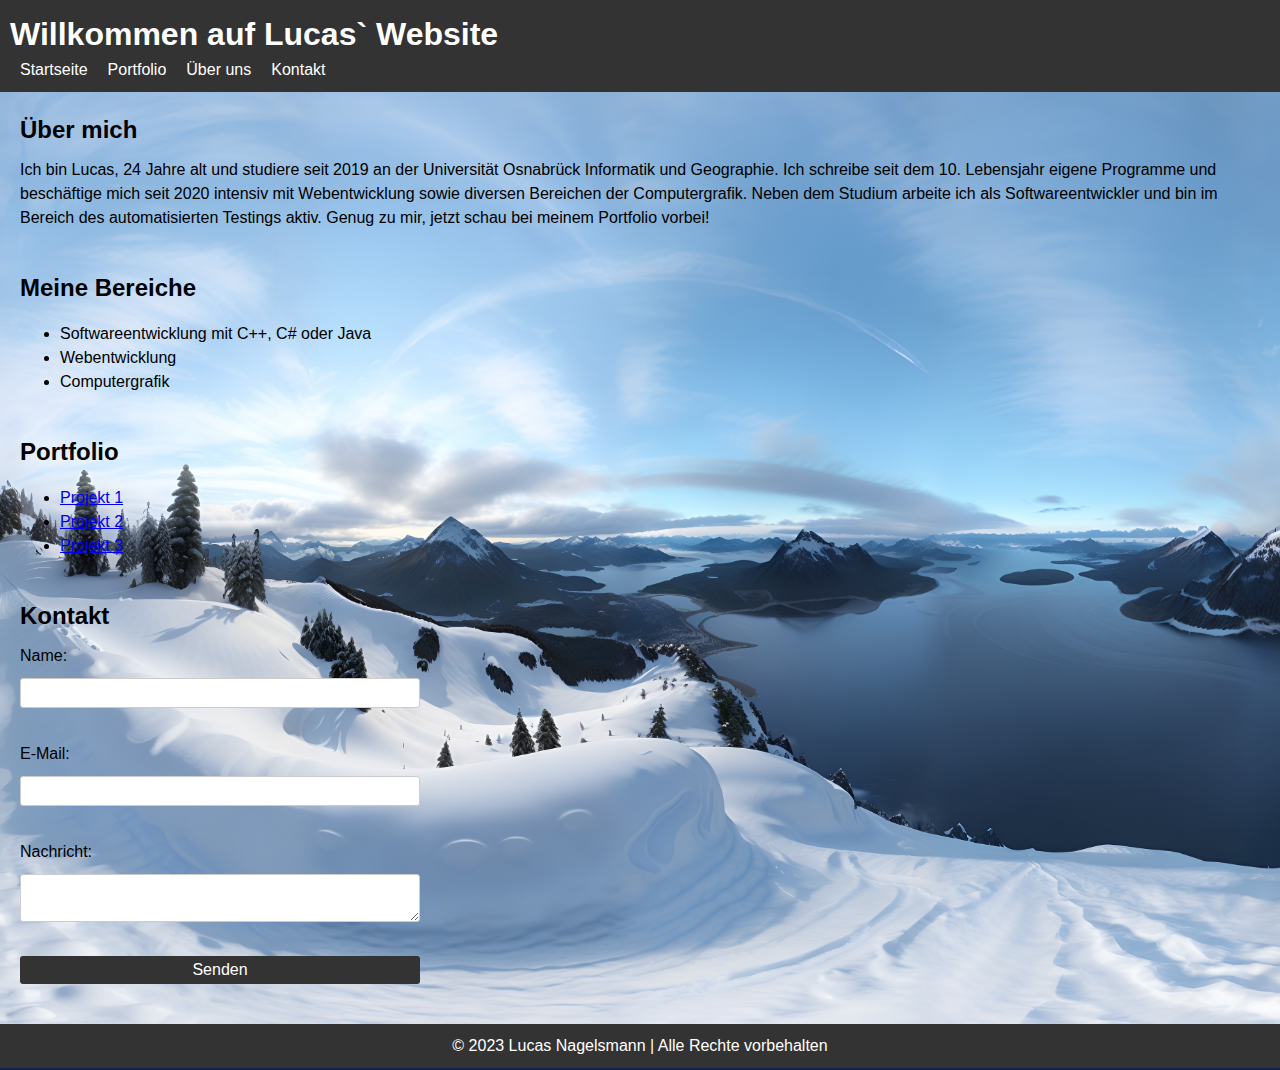
<file: indexOld.html>
<!DOCTYPE html>
<html>
<head>
	<title>Lucas Nagelsmann</title>
	<meta charset="UTF-8">
	<meta name="viewport" content="width=device-width, initial-scale=1.0">
	<link rel="stylesheet" href="styles.css">
</head>
<body>
	<header>
		<h1>Willkommen auf Lucas` Website</h1>
		<nav>
			<ul>
				<li><a href="index.html">Startseite</a></li>
				<li><a href="portfolio.html">Portfolio</a></li>
				<li><a href="übermich.html">Über uns</a></li>
				<li><a href="kontakt.html">Kontakt</a></li>
			</ul>
		</nav>
	</header>
	<main>
		<section id="about">
			<h2>Über mich</h2>
			<p>Ich bin Lucas, 24 Jahre alt und studiere seit 2019 an der Universität Osnabrück Informatik und Geographie.
				Ich schreibe seit dem 10. Lebensjahr eigene Programme und beschäftige mich seit 2020 intensiv mit Webentwicklung
				sowie diversen Bereichen der Computergrafik. Neben dem Studium arbeite ich als Softwareentwickler und bin im Bereich 
				des automatisierten Testings aktiv. Genug zu mir, jetzt schau bei meinem Portfolio vorbei!
			</p>
		</section>
		<section id="services">
			<h2>Meine Bereiche</h2>
			<ul>
				<li>Softwareentwicklung mit C++, C# oder Java</li>
				<li>Webentwicklung</li>
				<li>Computergrafik</li>
			</ul>
		</section>
		<section id="portfolio">
			<h2>Portfolio</h2>
			<ul>
				<li><a href="#">Projekt 1</a></li>
				<li><a href="#">Projekt 2</a></li>
				<li><a href="#">Projekt 3</a></li>
			</ul>
		</section>
		<section id="contact">
			<h2>Kontakt</h2>
			<form>
				<label for="name">Name:</label>
				<input type="text" id="name" name="name"><br>

				<label for="email">E-Mail:</label>
				<input type="email" id="email" name="email"><br>

				<label for="message">Nachricht:</label>
				<textarea id="message" name="message"></textarea><br>

				<input type="submit" value="Senden">
			</form>
		</section>
	</main>
	<footer>
		<p>&copy; 2023 Lucas Nagelsmann | Alle Rechte vorbehalten</p>
	</footer>
</body>
</html>
</file>
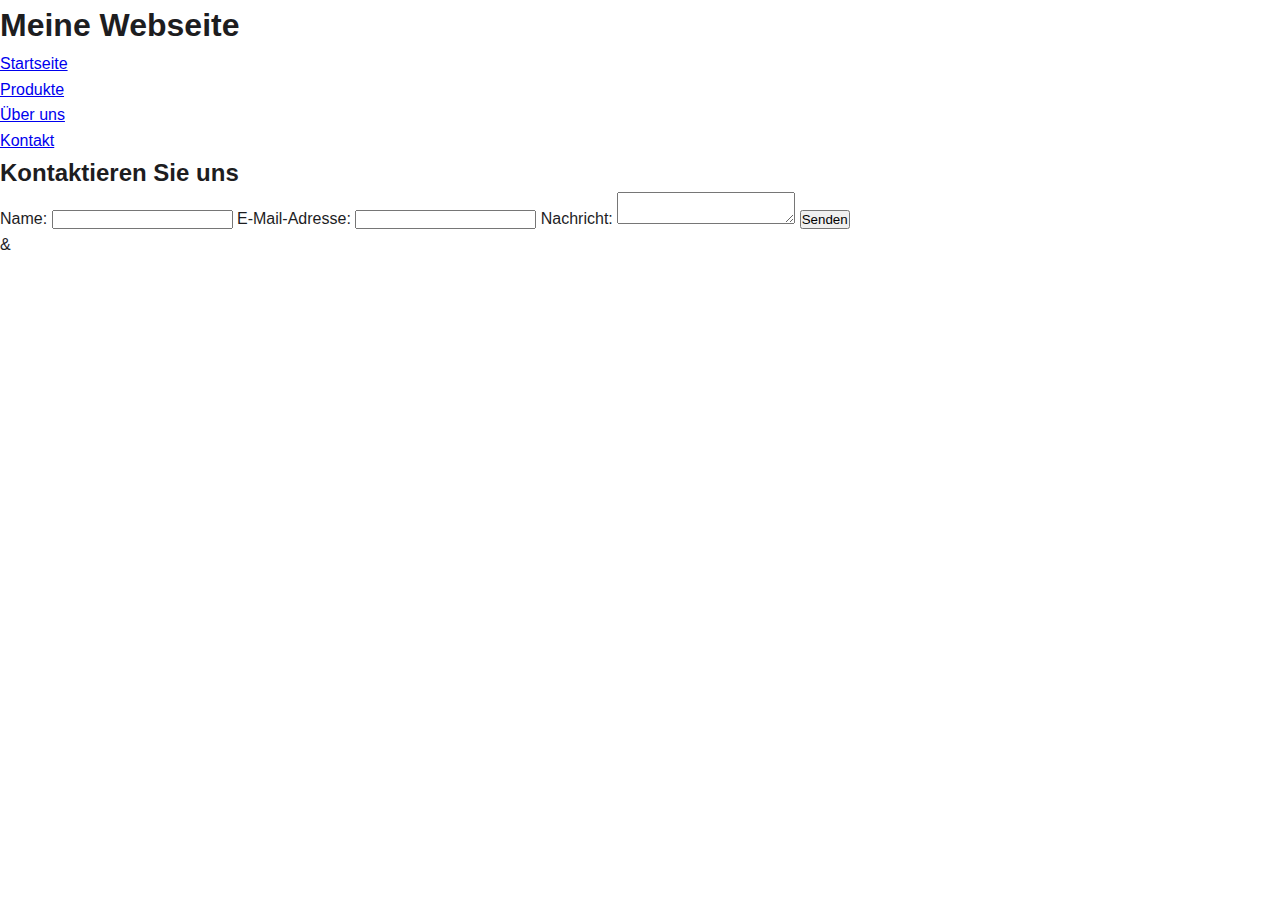
<file: kontakt.html>
<!DOCTYPE html>
<html>
<head>
	<title>Kontakt</title>
	<link rel="stylesheet" type="text/css" href="style.css">
</head>
<body>
	<header>
		<h1>Meine Webseite</h1>
		<nav>
			<ul>
				<li><a href="index.html">Startseite</a></li>
				<li><a href="produkte.html">Produkte</a></li>
				<li><a href="überuns.html">Über uns</a></li>
				<li><a href="kontakt.html">Kontakt</a></li>
			</ul>
		</nav>
	</header>

	<main>
		<section>
			<h2>Kontaktieren Sie uns</h2>
			<form>
				<label for="name">Name:</label>
				<input type="text" id="name" name="name" required>

				<label for="email">E-Mail-Adresse:</label>
				<input type="email" id="email" name="email" required>

				<label for="nachricht">Nachricht:</label>
				<textarea id="nachricht" name="nachricht" required></textarea>

				<input type="submit" value="Senden">
			</form>
		</section>
	</main>

	<footer>
		<p>&
</file>
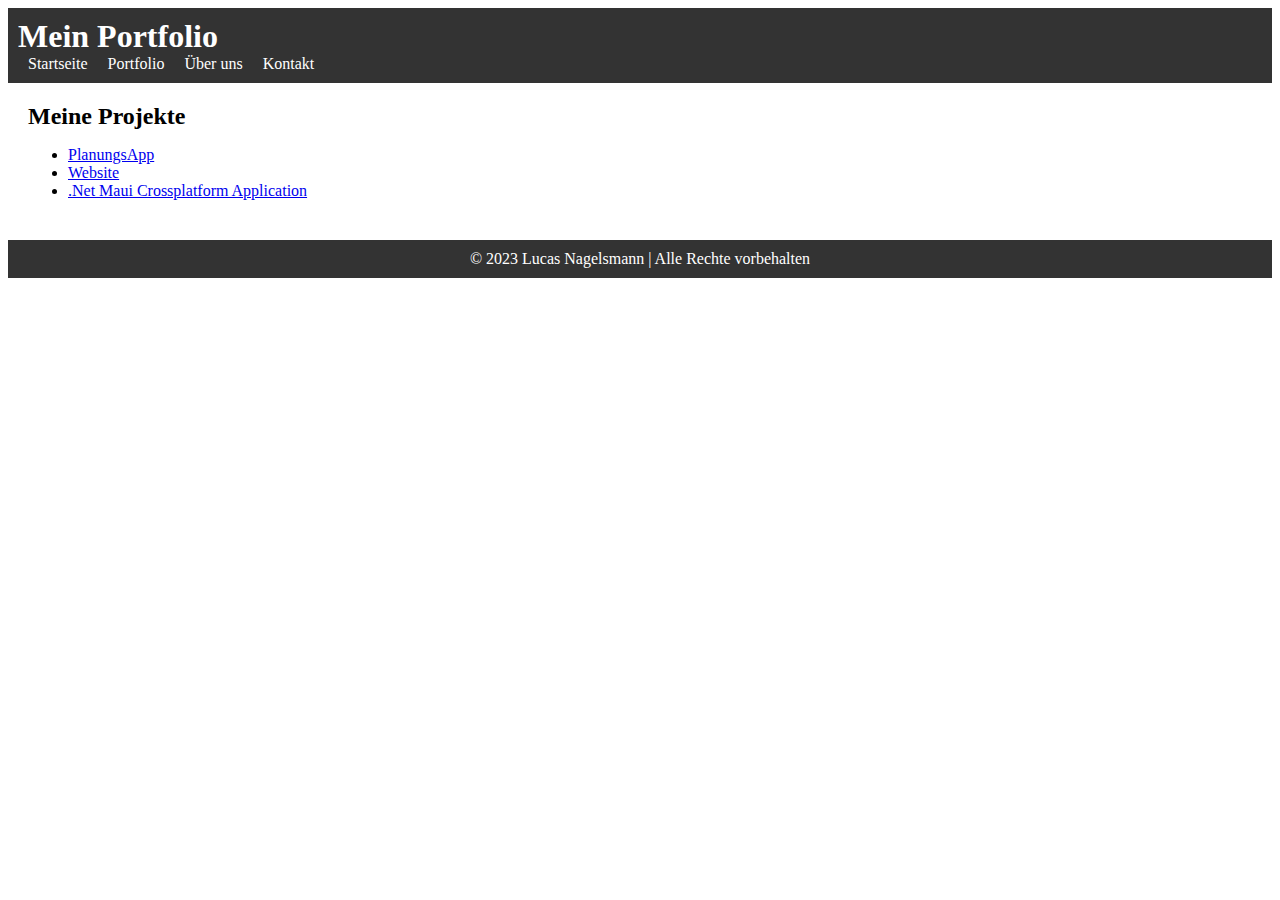
<file: portfolio.html>
<!DOCTYPE html>
<html>
<head>
	<title>Lucas Nagelsmann</title>
	<meta charset="UTF-8">
	<meta name="viewport" content="width=device-width, initial-scale=1.0">
	<link rel="stylesheet" href="CSSFiles/stylesPortfolio.css">
</head>
<body>
	<header>
		<h1>Mein Portfolio</h1>
		<nav>
			<ul>
				<li><a href="index.html">Startseite</a></li>
				<li><a href="portfolio.html">Portfolio</a></li>
				<li><a href="übermich.html">Über uns</a></li>
				<li><a href="kontakt.html">Kontakt</a></li>
			</ul>
		</nav>
	</header>
	<main>
		<section id="portfolio" class="portfolio">
			<h2>Meine Projekte</h2>
			<ul>
				<li><a href="PortfolioPages/planungsApp.html">PlanungsApp</a></li>
				<li><a href="#">Website</a></li>
				<li><a href="#">.Net Maui Crossplatform Application</a></li>
			</ul>
		</section>
		
	</main>
	<footer>
		<p>&copy; 2023 Lucas Nagelsmann | Alle Rechte vorbehalten</p>
	</footer>
</body>
</html>
</file>
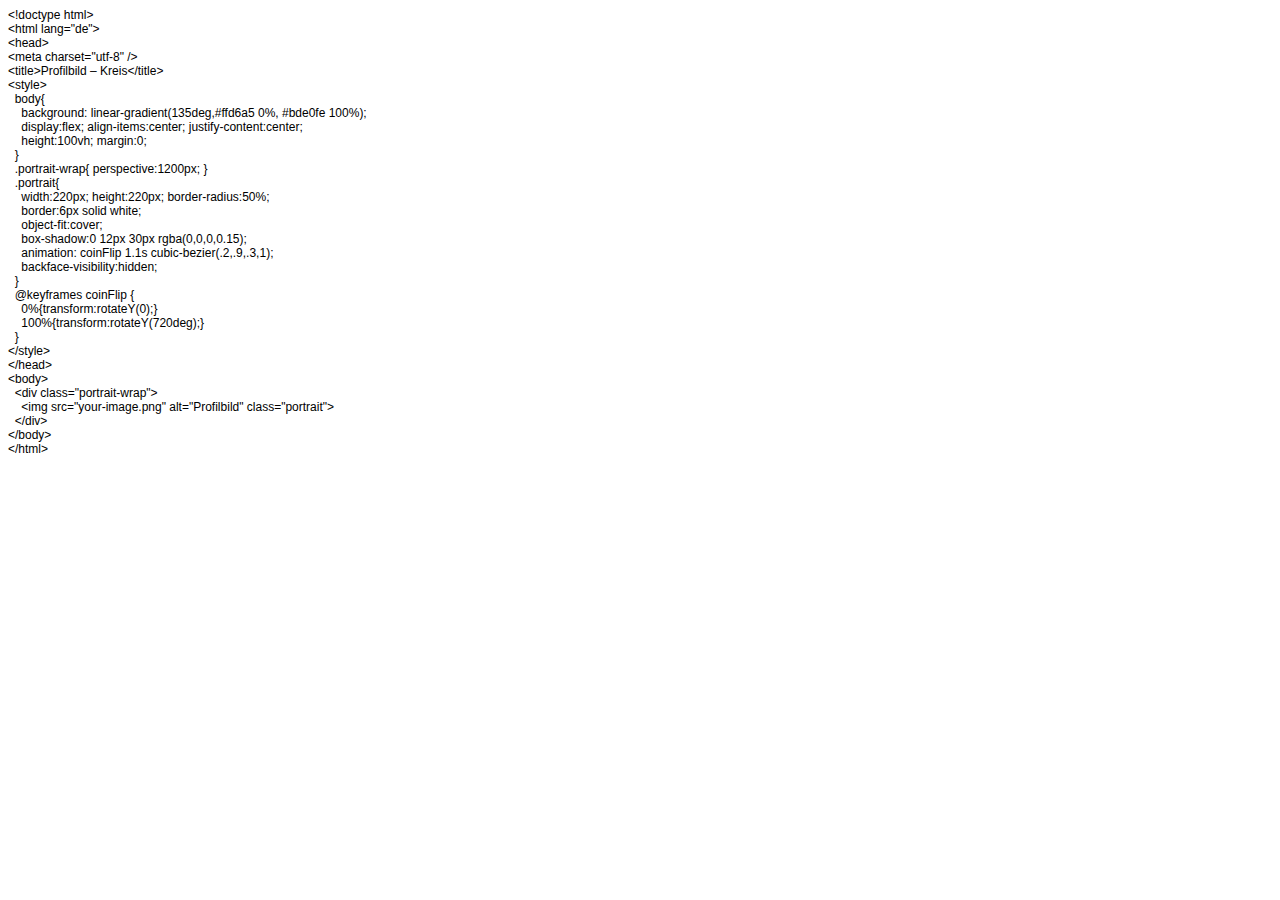
<file: resources/img/rahmen.html>
<!DOCTYPE html PUBLIC "-//W3C//DTD HTML 4.01//EN" "http://www.w3.org/TR/html4/strict.dtd">
<html>
<head>
  <meta http-equiv="Content-Type" content="text/html; charset=utf-8">
  <meta http-equiv="Content-Style-Type" content="text/css">
  <title></title>
  <meta name="Generator" content="Cocoa HTML Writer">
  <meta name="CocoaVersion" content="2575.6">
  <style type="text/css">
    p.p1 {margin: 0.0px 0.0px 0.0px 0.0px; font: 12.0px Helvetica}
  </style>
</head>
<body>
<p class="p1">&lt;!doctype html&gt;</p>
<p class="p1">&lt;html lang="de"&gt;</p>
<p class="p1">&lt;head&gt;</p>
<p class="p1">&lt;meta charset="utf-8" /&gt;</p>
<p class="p1">&lt;title&gt;Profilbild – Kreis&lt;/title&gt;</p>
<p class="p1">&lt;style&gt;</p>
<p class="p1"><span class="Apple-converted-space">  </span>body{</p>
<p class="p1"><span class="Apple-converted-space">    </span>background: linear-gradient(135deg,#ffd6a5 0%, #bde0fe 100%);</p>
<p class="p1"><span class="Apple-converted-space">    </span>display:flex; align-items:center; justify-content:center;</p>
<p class="p1"><span class="Apple-converted-space">    </span>height:100vh; margin:0;</p>
<p class="p1"><span class="Apple-converted-space">  </span>}</p>
<p class="p1"><span class="Apple-converted-space">  </span>.portrait-wrap{ perspective:1200px; }</p>
<p class="p1"><span class="Apple-converted-space">  </span>.portrait{</p>
<p class="p1"><span class="Apple-converted-space">    </span>width:220px; height:220px; border-radius:50%;</p>
<p class="p1"><span class="Apple-converted-space">    </span>border:6px solid white;</p>
<p class="p1"><span class="Apple-converted-space">    </span>object-fit:cover;</p>
<p class="p1"><span class="Apple-converted-space">    </span>box-shadow:0 12px 30px rgba(0,0,0,0.15);</p>
<p class="p1"><span class="Apple-converted-space">    </span>animation: coinFlip 1.1s cubic-bezier(.2,.9,.3,1);</p>
<p class="p1"><span class="Apple-converted-space">    </span>backface-visibility:hidden;</p>
<p class="p1"><span class="Apple-converted-space">  </span>}</p>
<p class="p1"><span class="Apple-converted-space">  </span>@keyframes coinFlip {</p>
<p class="p1"><span class="Apple-converted-space">    </span>0%{transform:rotateY(0);}</p>
<p class="p1"><span class="Apple-converted-space">    </span>100%{transform:rotateY(720deg);}</p>
<p class="p1"><span class="Apple-converted-space">  </span>}</p>
<p class="p1">&lt;/style&gt;</p>
<p class="p1">&lt;/head&gt;</p>
<p class="p1">&lt;body&gt;</p>
<p class="p1"><span class="Apple-converted-space">  </span>&lt;div class="portrait-wrap"&gt;</p>
<p class="p1"><span class="Apple-converted-space">    </span>&lt;img src="your-image.png" alt="Profilbild" class="portrait"&gt;</p>
<p class="p1"><span class="Apple-converted-space">  </span>&lt;/div&gt;</p>
<p class="p1">&lt;/body&gt;</p>
<p class="p1">&lt;/html&gt;</p>
</body>
</html>
</file>
<file: styles.css>
/* Allgemeine Formatierung */
body {
    font-family: Arial, sans-serif;
    font-size: 16px;
    line-height: 1.5;
    margin: 0;
    padding: 0;
    background-color: #0c2352; /* Dunkles Blau */
  
    background-image: url("realistic_snowy_mountins.jfif");
    background-repeat: no-repeat;
    background-size: cover;
    
      
}

/* Header */
header {
    background-color: #333;
    color: #fff;
    padding: 10px;
}
header h1 {
    margin: 0;
}

/* Navigation */
nav {
    display: flex;
    justify-content: space-between;
    align-items: center;
}
nav ul {
    list-style: none;
    margin: 0;
    padding: 0;
    display: flex;
}
nav li {
    margin: 0 10px;
}
nav a {
    color: #fff;
    text-decoration: none;
    transition: color 0.3s ease;
}
nav a:hover {
    color: #f00;
}

/* Hauptbereich */
main {
    margin: 20px;
}
section {
    margin-bottom: 40px;
}
h2 {
    font-size: 24px;
    margin-bottom: 10px;
}
p {
    margin: 0;
}

/* Formular */
form {
    display: flex;
    flex-direction: column;
    max-width: 400px;
}
label {
    margin-bottom: 10px;
}
input[type="text"],
input[type="email"],
textarea {
    padding: 5px;
    margin-bottom: 10px;
    border: 1px solid #ccc;
    border-radius: 3px;
    font-size: 16px;
}
input[type="submit"] {
    background-color: #333;
    color: #fff;
    padding: 5px 10px;
    border: none;
    border-radius: 3px;
    font-size: 16px;
    cursor: pointer;
}
input[type="submit"]:hover {
    background-color: #f00;
}

/* Footer */
footer {
    background-color: #333;
    color: #fff;
    padding: 10px;
    text-align: center;
}

.main-content {
    padding-top: 60px; /* adjust to match the height of your navbar */
    padding-bottom: 120px; /* add extra padding to ensure cards are fully visible */
}

.card:last-child {
    margin-bottom: 60px; /* add margin to ensure last card is fully visible */
}

.card-container {
    position: relative;
    width: 100%;
    overflow: hidden;
  }
  
  .card-carousel {
    display: flex;
    flex-wrap: nowrap;
    transition: transform 0.5s ease;
  }
  
  .card {
    width: calc(95% / 3);
    margin: 10px;
    flex-shrink: 0;
  }
  
  .carousel-controls {
    position: absolute;
    top: 50%;
    transform: translateY(-50%);
    width: 100%;
    display: flex;
    justify-content: space-between;
  }
  
  .carousel-prev, .carousel-next {
    background-color: #000000; /* Hintergrundfarbe */
    border: 1px solid #ddd; /* Rand */
    padding: 10px;
    font-size: 24px;
    cursor: pointer;
    position: absolute; /* Positionierung */
    top: 50%;
    transform: translateY(-50%);
  }
  
  .carousel-prev {
    left: 0; /* Positionierung links */
  }
  
  .carousel-next {
    right: 0; /* Positionierung rechts */
  }
  
  .carousel-prev:hover, .carousel-next:hover {
    background-color: #ccc;
  }
</file>
<file: CSSFiles/stylesPortfolio.css>
/* Header */
header {
    background-color: #333;
    color: #fff;
    padding: 10px;
}
header h1 {
    margin: 0;
}

/* Navigation */
nav {
    display: flex;
    justify-content: space-between;
    align-items: center;
}
nav ul {
    list-style: none;
    margin: 0;
    padding: 0;
    display: flex;
}
nav li {
    margin: 0 10px;
}
nav a {
    color: #fff;
    text-decoration: none;
    transition: color 0.3s ease;
}
nav a:hover {
    color: #f00;
}

/* Hauptbereich */
main {
    margin: 20px;
}
section {
    margin-bottom: 40px;
}
h2 {
    font-size: 24px;
    margin-bottom: 10px;
}
p {
    margin: 0;
}


/* Footer */
footer {
    background-color: #333;
    color: #fff;
    padding: 10px;
    text-align: center;
    margin-bottom: 0px;
    margin-top: auto;
}
</file>
<file: style.css>
/* ===================================
   RESET & BASE STYLES
   =================================== */
* {
    margin: 0;
    padding: 0;
    box-sizing: border-box;
}

/* ===================================
   CSS VARIABLES
   =================================== */
:root {
    --primary-text: #1d1d1f;
    --secondary-text: #6e6e73;
    --bg-primary: #ffffff;
    --bg-secondary: #f5f5f7;
    --accent-blue: #007aff;
    --accent-purple: #af52de;
    --accent-pink: #ff2d92;
    --accent-orange: #ff9500;
    --card-bg: rgba(255, 255, 255, 0.8);
    --glass-bg: rgba(255, 255, 255, 0.1);
    --shadow: rgba(0, 0, 0, 0.1);
    --border-color: rgba(0, 0, 0, 0.05);
}

[data-theme="dark"] {
    --primary-text: #f5f5f7;
    --secondary-text: #a1a1a6;
    --bg-primary: #000000;
    --bg-secondary: #1d1d1f;
    --card-bg: rgba(29, 29, 31, 0.9);
    --glass-bg: rgba(255, 255, 255, 0.05);
    --shadow: rgba(255, 255, 255, 0.1);
    --border-color: rgba(255, 255, 255, 0.1);
}

/* ===================================
   BODY & TYPOGRAPHY
   =================================== */
body {
    font-family: -apple-system, BlinkMacSystemFont, 'Segoe UI', Roboto, 'Helvetica Neue', Arial, sans-serif;
    background: var(--bg-primary);
    color: var(--primary-text);
    line-height: 1.6;
    overflow-x: hidden;
    transition: background 0.3s ease, color 0.3s ease;
}

/* ===================================
   NAVIGATION
   =================================== */
.navbar {
    position: fixed;
    top: 0;
    width: 100%;
    backdrop-filter: blur(20px);
    -webkit-backdrop-filter: blur(20px);
    background: var(--glass-bg);
    border-bottom: 1px solid var(--border-color);
    z-index: 1000;
    transition: all 0.3s ease;
}

.nav-container {
    max-width: 1200px;
    margin: 0 auto;
    display: flex;
    justify-content: space-between;
    align-items: center;
    padding: 1rem 2rem;
}

.logo {
    font-size: 1.5rem;
    font-weight: 600;
    background: linear-gradient(135deg, var(--accent-blue), var(--accent-purple));
    -webkit-background-clip: text;
    -webkit-text-fill-color: transparent;
    background-clip: text;
    user-select: none;
}

.nav-links {
    display: flex;
    list-style: none;
    gap: 2rem;
    align-items: center;
}

.nav-links a {
    text-decoration: none;
    color: var(--primary-text);
    font-weight: 500;
    font-size: 0.95rem;
    transition: all 0.3s ease;
    opacity: 0.8;
    position: relative;
}

.nav-links a::after {
    content: '';
    position: absolute;
    bottom: -5px;
    left: 0;
    width: 0;
    height: 2px;
    background: linear-gradient(135deg, var(--accent-blue), var(--accent-purple));
    transition: width 0.3s ease;
}

.nav-links a:hover {
    opacity: 1;
}

.nav-links a:hover::after {
    width: 100%;
}

.theme-toggle {
    background: none;
    border: 2px solid var(--border-color);
    color: var(--primary-text);
    padding: 0.5rem 1rem;
    border-radius: 20px;
    cursor: pointer;
    transition: all 0.3s ease;
    backdrop-filter: blur(10px);
    font-size: 0.8rem;
}

.theme-toggle:hover {
    border-color: var(--accent-blue);
    transform: scale(1.05);
}

/* Mobile Menu Toggle */
.mobile-menu-toggle {
    display: none;
    flex-direction: column;
    gap: 5px;
    background: none;
    border: none;
    cursor: pointer;
    padding: 0.5rem;
}

.hamburger {
    width: 25px;
    height: 3px;
    background: var(--primary-text);
    border-radius: 3px;
    transition: all 0.3s ease;
}

.mobile-menu-toggle.active .hamburger:nth-child(1) {
    transform: rotate(45deg) translate(7px, 7px);
}

.mobile-menu-toggle.active .hamburger:nth-child(2) {
    opacity: 0;
}

.mobile-menu-toggle.active .hamburger:nth-child(3) {
    transform: rotate(-45deg) translate(7px, -7px);
}

/* ===================================
   HERO SECTION
   =================================== */
.hero {
    min-height: 100vh;
    display: flex;
    align-items: center;
    justify-content: center;
    position: relative;
    background: linear-gradient(135deg, var(--bg-primary) 0%, var(--bg-secondary) 100%);
    overflow: hidden;
}

.hero-bg {
    position: absolute;
    top: 0;
    left: 0;
    width: 100%;
    height: 100%;
    background: linear-gradient(135deg, 
        rgba(0, 122, 255, 0.1) 0%, 
        rgba(175, 82, 222, 0.1) 50%, 
        rgba(255, 45, 146, 0.1) 100%);
    opacity: 0.8;
    animation: gradientShift 8s ease-in-out infinite;
}

@keyframes gradientShift {
    0%, 100% { opacity: 0.8; transform: scale(1); }
    50% { opacity: 1; transform: scale(1.05); }
}

.hero-content {
    text-align: center;
    z-index: 2;
    max-width: 800px;
    padding: 0 2rem;
}

.hero h1 {
    font-size: clamp(3rem, 8vw, 6rem);
    font-weight: 700;
    margin-bottom: 1rem;
    background: linear-gradient(135deg, var(--accent-blue), var(--accent-purple), var(--accent-pink));
    -webkit-background-clip: text;
    -webkit-text-fill-color: transparent;
    background-clip: text;
    animation: fadeInUp 1s ease-out;
}

.hero p {
    font-size: clamp(1.1rem, 3vw, 1.5rem);
    color: var(--secondary-text);
    margin-bottom: 2rem;
    animation: fadeInUp 1s ease-out 0.2s backwards;
}

.cta-button {
    display: inline-block;
    padding: 1rem 2rem;
    background: linear-gradient(135deg, var(--accent-blue), var(--accent-purple));
    color: white;
    text-decoration: none;
    border-radius: 30px;
    font-weight: 500;
    transition: all 0.3s ease;
    animation: fadeInUp 1s ease-out 0.4s backwards;
    box-shadow: 0 10px 30px rgba(0, 122, 255, 0.3);
}

.cta-button:hover {
    transform: translateY(-3px);
    box-shadow: 0 15px 40px rgba(0, 122, 255, 0.4);
}

@keyframes fadeInUp {
    from {
        opacity: 0;
        transform: translateY(50px);
    }
    to {
        opacity: 1;
        transform: translateY(0);
    }
}

/* ===================================
   SECTIONS
   =================================== */
.section {
    padding: 6rem 2rem;
    max-width: 1200px;
    margin: 0 auto;
    text-align: justify;
}

.section-title {
    font-size: clamp(2rem, 5vw, 3rem);
    font-weight: 700;
    text-align: center;
    margin-bottom: 3rem;
    background: linear-gradient(135deg, var(--accent-blue), var(--accent-purple));
    -webkit-background-clip: text;
    -webkit-text-fill-color: transparent;
    background-clip: text;
}

/* ===================================
   ABOUT SECTION
   =================================== */
.about-content {
    display: grid;
    grid-template-columns: 1fr 1fr;
    gap: 4rem;
    align-items: center;
}

.about-text {
    font-size: 1.1rem;
    line-height: 1.8;
    color: var(--secondary-text);
}

.about-text p {
    margin-bottom: 1.5rem;
}

.portrait-wrap {
    text-align: center;
    perspective: 1000px;
}

.portrait {
    width: 100%;
    max-width: 400px;
    aspect-ratio: 1 / 1;
    object-fit: cover;
    border-radius: 50%;
    box-shadow: 0 20px 60px var(--shadow);
    transition: all 0.3s ease;
    transform-origin: center center;
    border: 5px solid var(--card-bg);
}

.portrait:hover {
    transform: scale(1.05);
}

/* Swing Animation für Portrait */
@keyframes swing {
    0%   { transform: rotateZ(0deg); }
    20%  { transform: rotateZ(15deg); }
    40%  { transform: rotateZ(-10deg); }
    60%  { transform: rotateZ(7deg); }
    80%  { transform: rotateZ(-5deg); }
    100% { transform: rotateZ(0deg); }
}

.portrait.visible {
    animation: swing 1.5s ease-out forwards;
}

/* ===================================
   SKILLS SECTION
   =================================== */
.skills-grid {
    display: grid;
    grid-template-columns: repeat(auto-fit, minmax(280px, 1fr));
    gap: 2rem;
    margin-top: 3rem;
}

.skill-card {
    background: var(--card-bg);
    backdrop-filter: blur(20px);
    -webkit-backdrop-filter: blur(20px);
    border-radius: 20px;
    padding: 2rem;
    border: 1px solid var(--border-color);
    transition: all 0.3s ease;
    position: relative;
    overflow: hidden;
}

.skill-card::before {
    content: '';
    position: absolute;
    top: 0;
    left: 0;
    width: 100%;
    height: 4px;
    background: linear-gradient(90deg, var(--accent-blue), var(--accent-purple), var(--accent-pink));
}

.skill-card:hover {
    transform: translateY(-10px);
    box-shadow: 0 20px 40px var(--shadow);
}

.skill-icon {
    font-size: 2.5rem;
    margin-bottom: 1rem;
    display: block;
}

.skill-card h3 {
    font-size: 1.3rem;
    margin-bottom: 1rem;
    color: var(--primary-text);
}

.skill-card p {
    color: var(--secondary-text);
    line-height: 1.6;
    font-size: 0.95rem;
}

/* ===================================
   PORTFOLIO SECTION
   =================================== */
.portfolio-grid {
    display: grid;
    grid-template-columns: repeat(auto-fit, minmax(300px, 1fr));
    gap: 2rem;
    margin-top: 3rem;
}

.project-card {
    background: var(--card-bg);
    backdrop-filter: blur(20px);
    -webkit-backdrop-filter: blur(20px);
    border-radius: 20px;
    overflow: hidden;
    border: 1px solid var(--border-color);
    transition: all 0.3s ease;
    position: relative;
}

.project-card:hover {
    transform: translateY(-10px);
    box-shadow: 0 25px 50px var(--shadow);
}

.project-image {
    width: 100%;
    height: 200px;
    background: linear-gradient(135deg, var(--accent-blue), var(--accent-purple), var(--accent-pink));
    display: flex;
    align-items: center;
    justify-content: center;
    color: white;
    font-size: 1.2rem;
    font-weight: 600;
    position: relative;
    overflow: hidden;
}

.project-image::after {
    content: '';
    position: absolute;
    top: 0;
    left: -100%;
    width: 100%;
    height: 100%;
    background: linear-gradient(90deg, transparent, rgba(255, 255, 255, 0.3), transparent);
    transition: all 0.6s ease;
}

.project-card:hover .project-image::after {
    left: 100%;
}

.project-content {
    padding: 2rem;
}

.project-content h3 {
    font-size: 1.5rem;
    margin-bottom: 1rem;
    color: var(--primary-text);
}

.project-content p {
    color: var(--secondary-text);
    margin-bottom: 1.5rem;
    line-height: 1.6;
}

.project-link {
    color: var(--accent-blue);
    text-decoration: none;
    font-weight: 500;
    transition: all 0.3s ease;
    display: inline-flex;
    align-items: center;
    gap: 0.5rem;
}

.project-link:hover {
    color: var(--accent-purple);
    transform: translateX(5px);
}

/* ===================================
   CONTACT SECTION
   =================================== */
.contact-content {
    text-align: center;
    max-width: 600px;
    margin: 0 auto;
}

.contact-content > p {
    font-size: 1.2rem;
    color: var(--secondary-text);
    margin-bottom: 2rem;
}

.contact-form {
    display: grid;
    gap: 1.5rem;
    margin-top: 3rem;
}

.form-group {
    display: grid;
    gap: 0.5rem;
    text-align: left;
}

.form-group label {
    color: var(--primary-text);
    font-weight: 500;
    font-size: 0.95rem;
}

.form-group input,
.form-group textarea {
    padding: 1rem;
    border: 2px solid var(--border-color);
    border-radius: 10px;
    background: var(--card-bg);
    color: var(--primary-text);
    font-size: 1rem;
    font-family: inherit;
    transition: all 0.3s ease;
    backdrop-filter: blur(10px);
    -webkit-backdrop-filter: blur(10px);
}

.form-group input::placeholder,
.form-group textarea::placeholder {
    color: var(--secondary-text);
    opacity: 0.6;
}

.form-group input:focus,
.form-group textarea:focus {
    outline: none;
    border-color: var(--accent-blue);
    transform: scale(1.01);
    box-shadow: 0 5px 20px rgba(0, 122, 255, 0.2);
}

.form-group textarea {
    resize: vertical;
    min-height: 120px;
}

.submit-btn {
    padding: 1rem 2rem;
    background: linear-gradient(135deg, var(--accent-blue), var(--accent-purple));
    color: white;
    border: none;
    border-radius: 30px;
    font-size: 1rem;
    font-weight: 500;
    cursor: pointer;
    transition: all 0.3s ease;
    margin-top: 1rem;
}

.submit-btn:hover {
    transform: translateY(-3px);
    box-shadow: 0 15px 30px rgba(0, 122, 255, 0.3);
}

.submit-btn:active {
    transform: translateY(-1px);
}

.submit-btn:disabled {
    opacity: 0.6;
    cursor: not-allowed;
}

/* ===================================
   FOOTER
   =================================== */
.footer {
    background: var(--bg-secondary);
    padding: 3rem 2rem;
    text-align: center;
    border-top: 1px solid var(--border-color);
}

.footer p {
    color: var(--secondary-text);
    margin-top: 1.5rem;
    font-size: 0.9rem;
}

.social-links {
    display: flex;
    justify-content: center;
    gap: 1.5rem;
    flex-wrap: wrap;
}

.social-link {
    width: 50px;
    height: 50px;
    background: linear-gradient(135deg, var(--accent-blue), var(--accent-purple));
    border-radius: 50%;
    display: flex;
    align-items: center;
    justify-content: center;
    color: white;
    text-decoration: none;
    transition: all 0.3s ease;
}

.social-link:hover {
    transform: translateY(-5px) scale(1.1);
    box-shadow: 0 10px 25px rgba(0, 122, 255, 0.3);
}

.social-link img {
    width: 45px;
    height: 45px;
    object-fit: contain;
}

/* ===================================
   SCROLL ANIMATIONS
   =================================== */
.scroll-fade {
    opacity: 0;
    transform: translateY(50px);
    transition: all 0.8s ease;
}

.scroll-fade.visible {
    opacity: 1;
    transform: translateY(0);
}

.scroll-slide-left {
    opacity: 0;
    transform: translateX(-100px);
    transition: all 0.8s ease;
}

.scroll-slide-left.visible {
    opacity: 1;
    transform: translateX(0);
}

.scroll-slide-right {
    opacity: 0;
    transform: translateX(100px);
    transition: all 0.8s ease;
}

.scroll-slide-right.visible {
    opacity: 1;
    transform: translateX(0);
}

/* ===================================
   RESPONSIVE DESIGN
   =================================== */
@media (max-width: 1024px) {
    .section {
        padding: 4rem 2rem;
    }

    .skills-grid {
        grid-template-columns: repeat(auto-fit, minmax(250px, 1fr));
    }
}

@media (max-width: 768px) {
    /* Navigation */
    .mobile-menu-toggle {
        display: flex;
    }

    .nav-links {
        position: fixed;
        top: 70px;
        left: -100%;
        width: 100%;
        height: calc(100vh - 70px);
        background: var(--card-bg);
        backdrop-filter: blur(20px);
        -webkit-backdrop-filter: blur(20px);
        flex-direction: column;
        justify-content: flex-start;
        padding: 2rem;
        gap: 1.5rem;
        transition: left 0.3s ease;
        box-shadow: 0 10px 30px var(--shadow);
    }

    .nav-links.active {
        left: 0;
    }

    .nav-links a {
        font-size: 1.2rem;
        width: 100%;
        padding: 1rem;
        text-align: center;
    }

    .nav-links a::after {
        display: none;
    }

    .theme-toggle {
        width: 100%;
        padding: 1rem;
    }

    /* About Section */
    .about-content {
        grid-template-columns: 1fr;
        gap: 2rem;
    }

    .portrait-wrap {
        order: -1;
    }

    /* Skills & Portfolio */
    .skills-grid,
    .portfolio-grid {
        grid-template-columns: 1fr;
    }

    /* Sections */
    .section {
        padding: 4rem 1.5rem;
    }

    .hero {
        padding: 2rem 1rem;
    }
}

@media (max-width: 480px) {
    .nav-container {
        padding: 1rem;
    }

    .logo {
        font-size: 1.2rem;
    }

    .section {
        padding: 3rem 1rem;
    }

    .section-title {
        font-size: 1.8rem;
        margin-bottom: 2rem;
    }

    .hero h1 {
        font-size: 2.5rem;
    }

    .hero p {
        font-size: 1.1rem;
    }

    .cta-button {
        padding: 0.875rem 1.5rem;
        font-size: 0.95rem;
    }

    .skill-card,
    .project-card {
        padding: 1.5rem;
    }

    .about-text {
        font-size: 1rem;
    }

    .social-link {
        width: 45px;
        height: 45px;
    }
}

/* ===================================
   ACCESSIBILITY
   =================================== */
@media (prefers-reduced-motion: reduce) {
    *,
    *::before,
    *::after {
        animation-duration: 0.01ms !important;
        animation-iteration-count: 1 !important;
        transition-duration: 0.01ms !important;
    }
}

/* Focus Styles */
a:focus,
button:focus,
input:focus,
textarea:focus {
    outline: 2px solid var(--accent-blue);
    outline-offset: 2px;
}

.simple-desc{
    hyphens: auto;
}

/* High Contrast Mode Support */
@media (prefers-contrast: high) {
    .nav-links a,
    .project-link {
        text-decoration: underline;
    }
}
</file>
